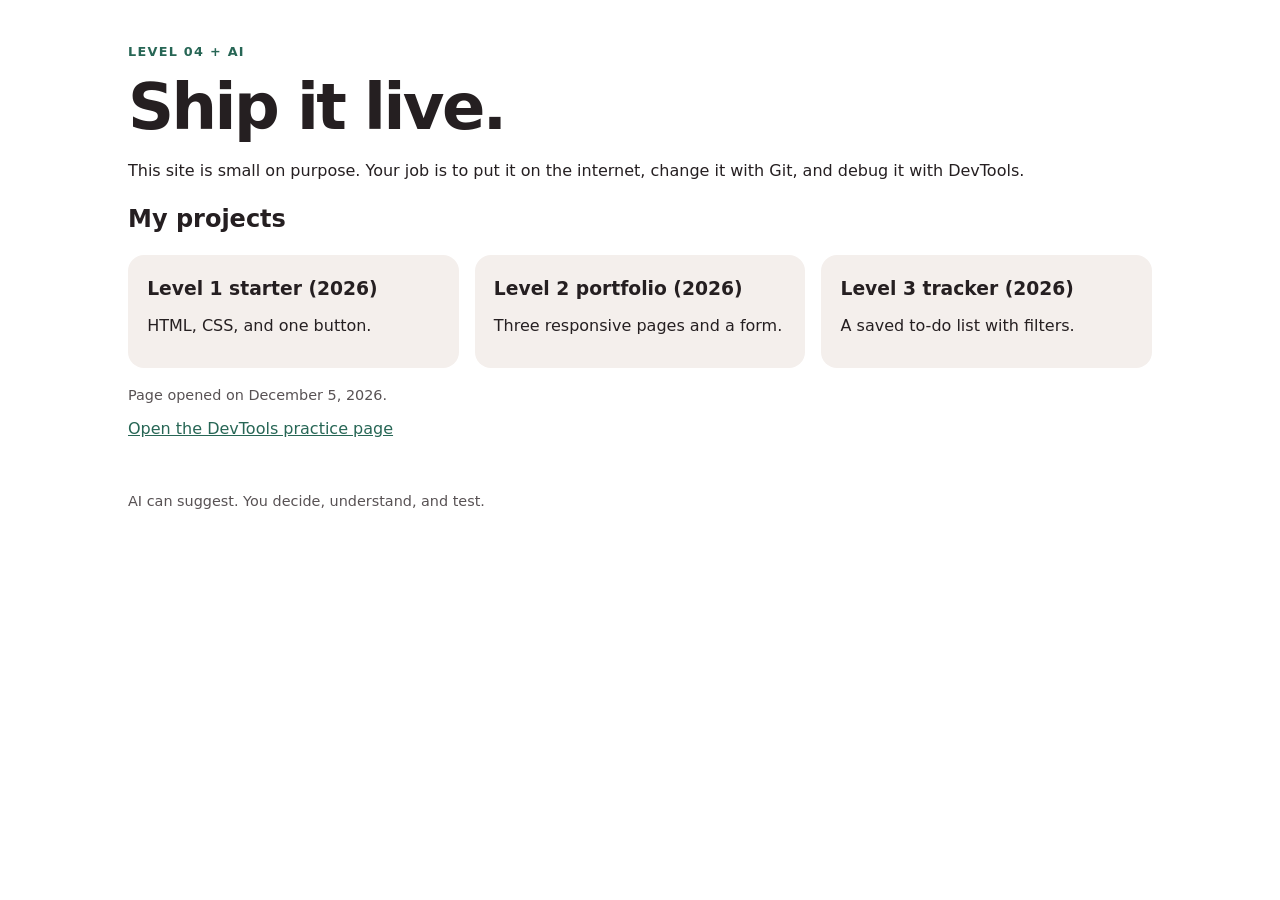
<file: index.html>
<!doctype html>
<html lang="en">
<head>
  <meta charset="utf-8">
  <meta name="viewport" content="width=device-width, initial-scale=1">
  <title>Launch Page | Level 4</title>
  <meta name="description" content="A small site built to practice Git, DevTools, and publishing.">
  <link rel="stylesheet" href="styles.css">
  <script type="module" src="js/main.js"></script>
</head>
<body>
  <main class="page">
    <p class="eyebrow">LEVEL 04 + AI</p>
    <h1>Ship it live.</h1>
    <p>This site is small on purpose. Your job is to put it on the internet, change it with Git, and debug it with DevTools.</p>
    <h2>My projects</h2>
    <ul id="projects" class="projects"><li>Loading...</li></ul>
    <p class="meta" id="built"></p>
    <p><a href="practice/bugs.html">Open the DevTools practice page</a></p>
    <footer>AI can suggest. You decide, understand, and test.</footer>
  </main>
</body>
</html>
</file>
<file: styles.css>
:root { color-scheme: light; --ink: #251f21; --muted: #585254; --accent: #276655; --ground: #f4efec; }
* { box-sizing: border-box; }
body { margin: 0; background: #fff; color: var(--ink); font: 1rem/1.6 system-ui, sans-serif; }
.page { width: min(100% - 2.5rem, 64rem); margin: 0 auto; padding: 2rem 0; }
h1 { font-size: clamp(2.2rem, 6vw, 4rem); line-height: 1.1; letter-spacing: -.04em; margin: .5rem 0 1rem; }
h2 { font-size: 1.5rem; line-height: 1.3; }
p { margin: .6rem 0; }
.eyebrow { font-size: .8rem; font-weight: 700; letter-spacing: .1em; color: var(--accent); }
button { font: inherit; background: var(--accent); color: #fff; border: 0; border-radius: .5rem; padding: .7rem 1.2rem; cursor: pointer; }
button:focus-visible, a:focus-visible, input:focus-visible, textarea:focus-visible, select:focus-visible { outline: 3px solid #e8795f; outline-offset: 2px; }
footer { margin-top: 3rem; color: var(--muted); font-size: .9rem; }

/* Level 4: launch page */
.projects { list-style: none; padding: 0; display: grid; gap: 1rem; grid-template-columns: repeat(auto-fit, minmax(min(100%, 16rem), 1fr)); }
.projects li { background: var(--ground); border-radius: 1rem; padding: 1.2rem; }
.projects h3 { margin: 0 0 .3rem; }
.meta { color: var(--muted); font-size: .9rem; }
a { color: var(--accent); }
</file>
